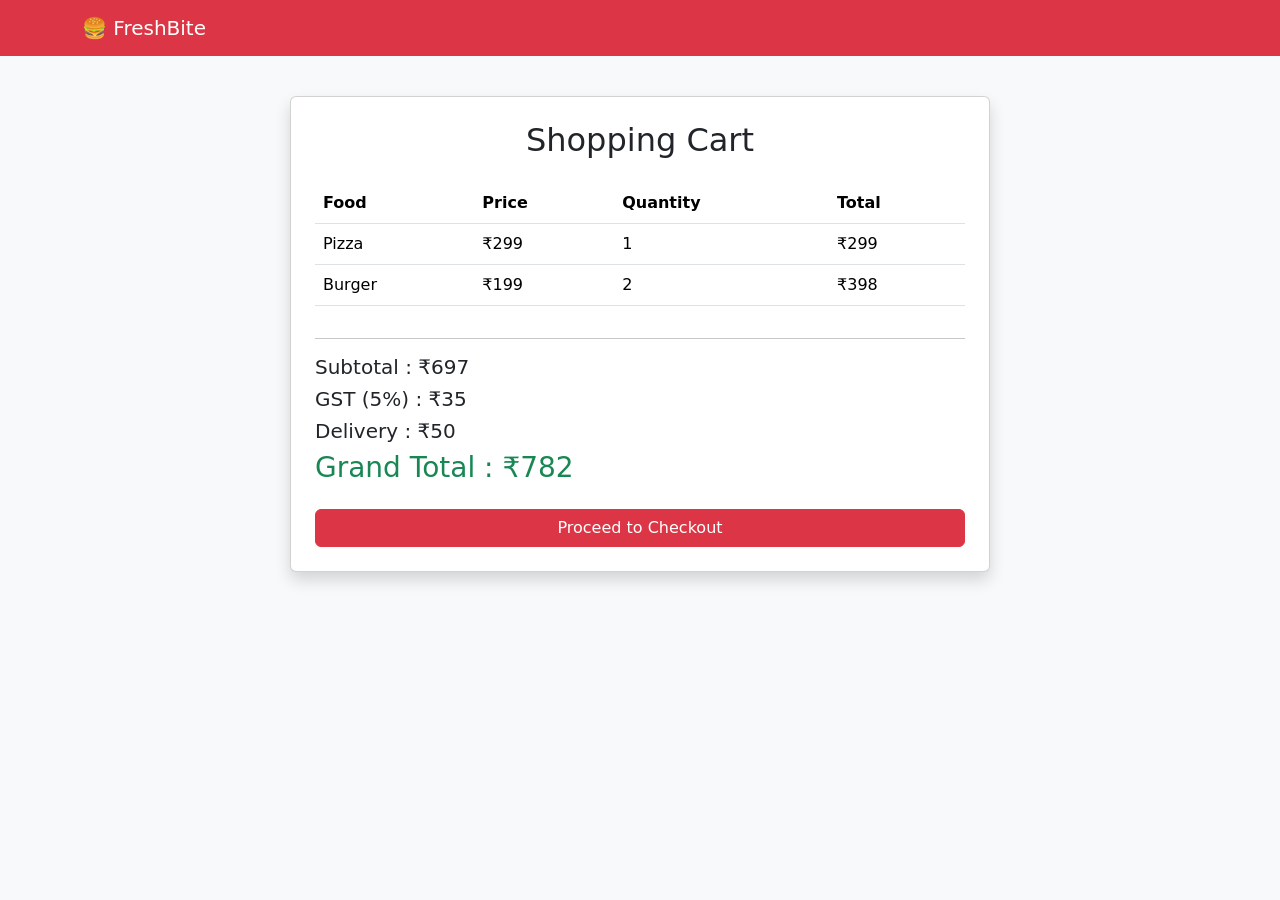
<file: FreshBite/cart.html>
<!DOCTYPE html>
<html lang="en">
<head>
<meta charset="UTF-8">
<meta name="viewport" content="width=device-width, initial-scale=1.0">
<title>FreshBite - Cart</title>

<link href="https://cdn.jsdelivr.net/npm/bootstrap@5.3.3/dist/css/bootstrap.min.css" rel="stylesheet">

<style>
body{
    background:#f8f9fa;
}
.card{
    max-width:700px;
    margin:auto;
    margin-top:40px;
}
</style>

</head>
<body>

<nav class="navbar navbar-dark bg-danger">
<div class="container">
<a class="navbar-brand" href="index.html">🍔 FreshBite</a>
</div>
</nav>

<div class="container">

<div class="card shadow p-4">

<h2 class="text-center mb-4">Shopping Cart</h2>

<table class="table">

<thead>
<tr>
<th>Food</th>
<th>Price</th>
<th>Quantity</th>
<th>Total</th>
</tr>
</thead>

<tbody>

<tr>
<td>Pizza</td>
<td>₹299</td>
<td>1</td>
<td>₹299</td>
</tr>

<tr>
<td>Burger</td>
<td>₹199</td>
<td>2</td>
<td>₹398</td>
</tr>

</tbody>

</table>

<hr>

<h5>Subtotal : ₹697</h5>

<h5>GST (5%) : ₹35</h5>

<h5>Delivery : ₹50</h5>

<h3 class="text-success">
Grand Total : ₹782
</h3>

<a href="checkout.html" class="btn btn-danger w-100 mt-3">
Proceed to Checkout
</a>

</div>

</div>

</body>
</html>
</file>
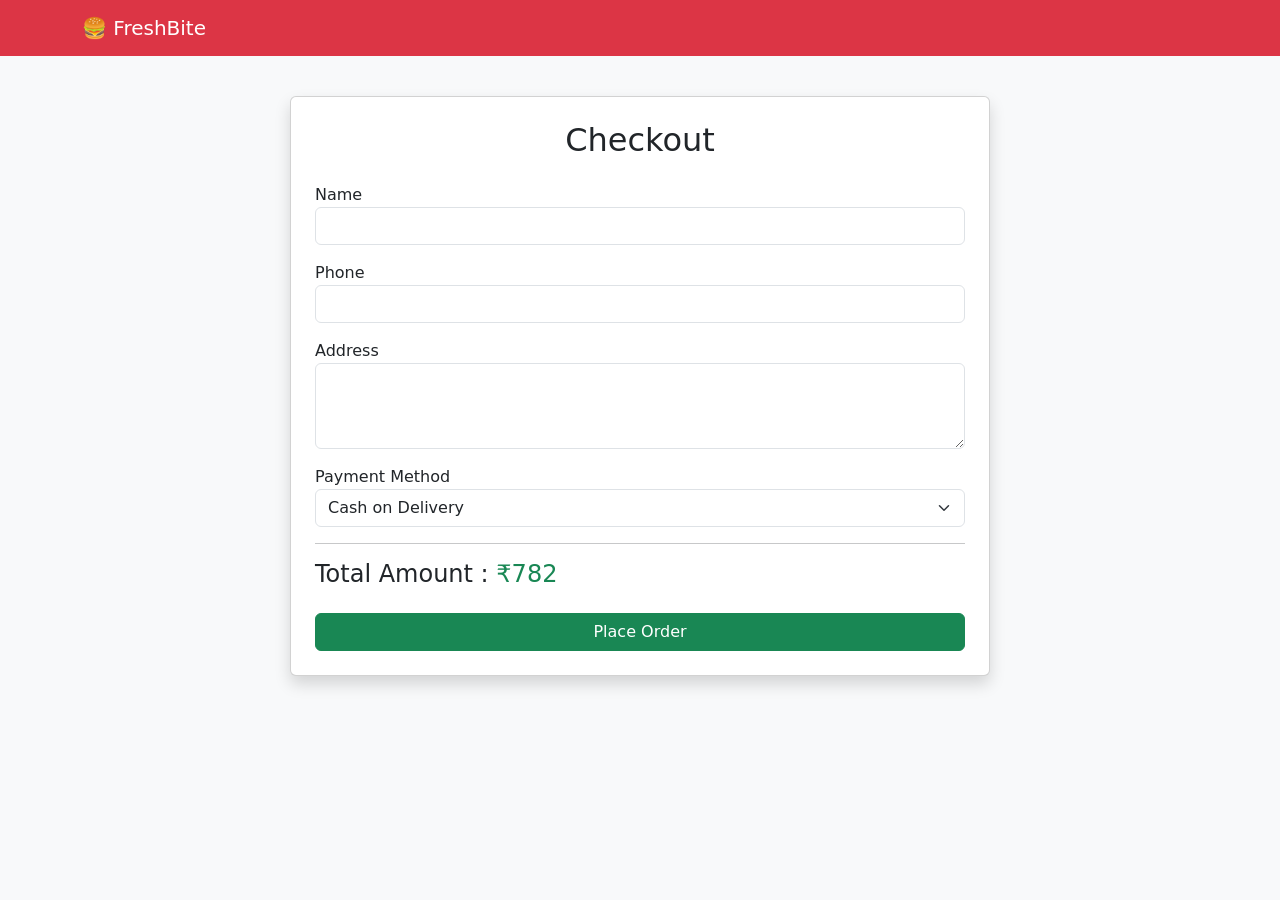
<file: FreshBite/checkout.html>
<!DOCTYPE html>
<html lang="en">
<head>
<meta charset="UTF-8">
<meta name="viewport" content="width=device-width, initial-scale=1.0">
<title>FreshBite - Checkout</title>

<link href="https://cdn.jsdelivr.net/npm/bootstrap@5.3.3/dist/css/bootstrap.min.css" rel="stylesheet">

<style>

body{
background:#f8f9fa;
}

.card{
max-width:700px;
margin:auto;
margin-top:40px;
}

</style>

</head>
<body>

<nav class="navbar navbar-dark bg-danger">

<div class="container">

<a class="navbar-brand" href="index.html">🍔 FreshBite
</a>

</div>

</nav>

<div class="container">

<div class="card shadow p-4">

<h2 class="text-center mb-4">
Checkout
</h2>

<form onsubmit="placeOrder(event)">

<div class="mb-3">

<label>Name</label>

<input type="text" class="form-control" required>

</div>

<div class="mb-3">

<label>Phone</label>

<input type="tel" class="form-control" required>

</div>

<div class="mb-3">

<label>Address</label>

<textarea class="form-control" rows="3" required></textarea>

</div>

<div class="mb-3">

<label>Payment Method</label>

<select class="form-select">

<option>Cash on Delivery</option>

<option>UPI</option>

<option>Credit / Debit Card</option>

</select>

</div>

<hr>

<h4>Total Amount : <span class="text-success">₹782</span></h4>

<button class="btn btn-success w-100 mt-3">

Place Order

</button>

</form>

</div>

</div>

<script>

function placeOrder(event){

event.preventDefault();

alert("🎉 Order Placed Successfully!\n\nThank you for ordering from FreshBite.");

window.location="index.html";

}

</script>

</body>
</html>
</file>
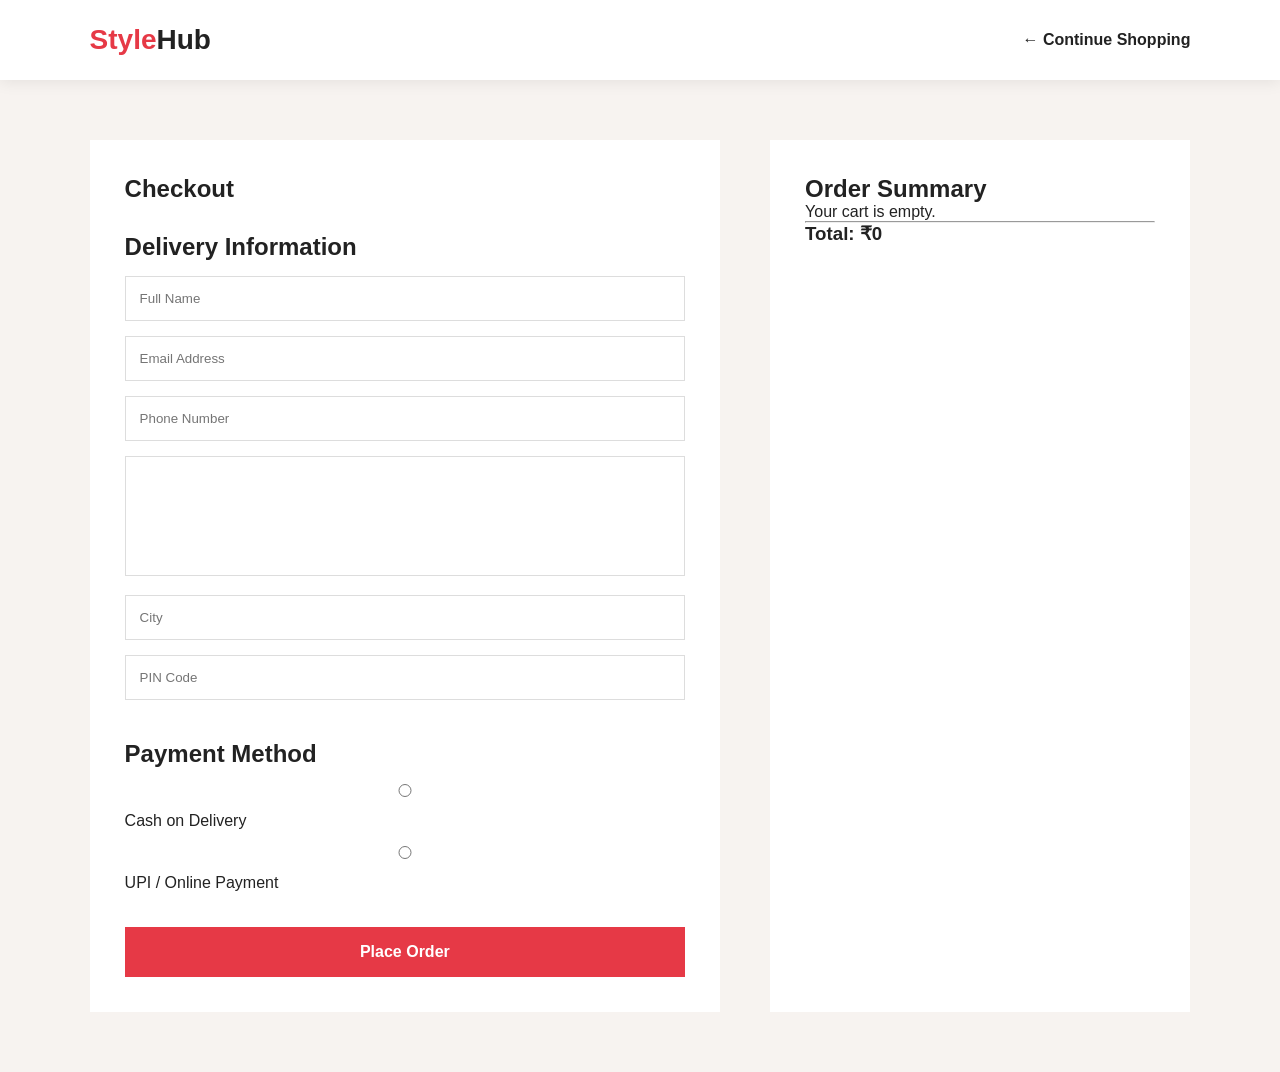
<file: stylehub/checkout.html>
<!DOCTYPE html>
<html lang="en">

<head>

    <meta charset="UTF-8">

    <meta name="viewport"
        content="width=device-width, initial-scale=1.0">

    <title>Checkout - StyleHub</title>

    <link rel="stylesheet"
        href="style.css">

</head>


<body>


    <!-- Header -->

    <header class="header">

        <div class="logo">

            <span>Style</span>Hub

        </div>


        <a href="index.html"
            class="back-home">

            ← Continue Shopping

        </a>

    </header>


    <!-- Checkout -->

    <section class="checkout-page">


        <!-- Checkout Form -->

        <div class="checkout-form">

            <h1>
                Checkout
            </h1>


            <form onsubmit="placeOrder(event)">


                <h2>
                    Delivery Information
                </h2>


                <input type="text"
                    placeholder="Full Name"
                    required>


                <input type="email"
                    placeholder="Email Address"
                    required>


                <input type="tel"
                    placeholder="Phone Number"
                    required>


                <textarea
                    placeholder="Complete Address"
                    required>
                </textarea>


                <input type="text"
                    placeholder="City"
                    required>


                <input type="text"
                    placeholder="PIN Code"
                    required>


                <h2>
                    Payment Method
                </h2>


                <label>

                    <input type="radio"
                        name="payment"
                        required>

                    Cash on Delivery

                </label>


                <label>

                    <input type="radio"
                        name="payment">

                    UPI / Online Payment

                </label>


                <button type="submit"
                    class="place-order">

                    Place Order

                </button>

            </form>

        </div>


        <!-- Order Summary -->

        <div class="order-summary">

            <h2>
                Order Summary
            </h2>


            <div id="checkoutItems"></div>


            <hr>


            <h3>

                Total:

                ₹<span id="checkoutTotal">
                    0
                </span>

            </h3>

        </div>


    </section>


    <script>

        const cart =

            JSON.parse(

                localStorage.getItem("cart")

            ) || [];


        const checkoutItems =

            document.getElementById(
                "checkoutItems"
            );


        const checkoutTotal =

            document.getElementById(
                "checkoutTotal"
            );


        let total = 0;


        if (cart.length === 0) {

            checkoutItems.innerHTML =

                "<p>Your cart is empty.</p>";

        }


        cart.forEach(product => {


            total += product.price;


            checkoutItems.innerHTML += `

                <div class="checkout-item">


                    <img src="${product.image}">


                    <div>

                        <h4>
                            ${product.name}
                        </h4>


                        <p>
                            ₹${product.price}
                        </p>

                    </div>

                </div>

            `;

        });


        checkoutTotal.innerText = total;


        function placeOrder(event) {


            event.preventDefault();


            alert(
                "🎉 Order placed successfully!"
            );


            localStorage.removeItem(
                "cart"
            );


            window.location.href =
                "index.html";

        }

    </script>


</body>

</html>
</file>
<file: stylehub/style.css>
* {
    margin: 0;
    padding: 0;
    box-sizing: border-box;
}


html {
    scroll-behavior: smooth;
}


body {
    font-family: 'Montserrat', sans-serif;
    color: #222;
    background: #fff;
}


/* Header */

.header {

    height: 80px;

    display: flex;

    align-items: center;

    justify-content: space-between;

    padding: 0 7%;

    background: #fff;

    position: sticky;

    top: 0;

    z-index: 1000;

    box-shadow: 0 2px 15px rgba(0, 0, 0, 0.08);

}


.logo {

    font-size: 28px;

    font-weight: 800;

}


.logo span,
footer span {

    color: #e63946;

}


.navbar {

    display: flex;

    gap: 30px;

}


.navbar a {

    color: #222;

    text-decoration: none;

    font-size: 14px;

    font-weight: 600;

    transition: 0.3s;

}


.navbar a:hover {

    color: #e63946;

}


.header-icons {

    display: flex;

    align-items: center;

    gap: 22px;

    font-size: 18px;

}


.search-box {

    display: flex;

    align-items: center;

    border-bottom: 1px solid #777;

    padding: 5px;

}


.search-box input {

    border: none;

    outline: none;

    width: 150px;

    font-family: inherit;

}


.cart-icon {

    position: relative;

    cursor: pointer;

}


#cartCount {

    position: absolute;

    top: -12px;

    right: -12px;

    background: #e63946;

    color: white;

    width: 20px;

    height: 20px;

    border-radius: 50%;

    font-size: 11px;

    display: flex;

    align-items: center;

    justify-content: center;

}


/* Hero */

.hero {

    min-height: 600px;

    display: flex;

    align-items: center;

    padding: 60px 7%;

    background: #f7f3f0;

}


.hero-content {

    width: 50%;

}


.small-title,
.section-heading p,
.offer-content p,
.newsletter p {

    color: #e63946;

    font-size: 13px;

    font-weight: 700;

    letter-spacing: 2px;

}


.hero h1 {

    font-size: clamp(45px, 6vw, 80px);

    line-height: 1.05;

    margin: 20px 0;

}


.hero h1 span {

    color: #e63946;

}


.hero-content > p:not(.small-title) {

    max-width: 500px;

    line-height: 1.8;

    color: #666;

    margin-bottom: 30px;

}


.btn {

    border: none;

    background: #222;

    color: white;

    padding: 16px 28px;

    cursor: pointer;

    font-weight: 600;

    text-decoration: none;

    display: inline-block;

    transition: 0.3s;

}


.btn:hover {

    background: #e63946;

}


.hero-image {

    width: 50%;

    height: 500px;

    overflow: hidden;

}


.hero-image img {

    width: 100%;

    height: 100%;

    object-fit: cover;

}


/* Features */

.features {

    display: grid;

    grid-template-columns: repeat(4, 1fr);

    padding: 35px 7%;

    gap: 25px;

    border-bottom: 1px solid #eee;

}


.feature {

    display: flex;

    align-items: center;

    gap: 15px;

}


.feature i {

    font-size: 25px;

    color: #e63946;

}


.feature h3 {

    font-size: 14px;

    margin-bottom: 5px;

}


.feature p {

    color: #777;

    font-size: 12px;

}


/* Sections */

.categories,
.products-section {

    padding: 90px 7%;

}


.section-heading {

    text-align: center;

    margin-bottom: 45px;

}


.section-heading h2 {

    font-size: 38px;

    margin-top: 10px;

}


/* Categories */

.category-grid {

    display: grid;

    grid-template-columns: repeat(3, 1fr);

    gap: 25px;

}


.category-card {

    height: 400px;

    position: relative;

    overflow: hidden;

}


.category-card img {

    width: 100%;

    height: 100%;

    object-fit: cover;

    transition: 0.5s;

}


.category-card:hover img {

    transform: scale(1.08);

}


.category-card::after {

    content: "";

    position: absolute;

    inset: 0;

    background: linear-gradient(
        transparent,
        rgba(0, 0, 0, 0.7)
    );

}


.category-card div {

    position: absolute;

    bottom: 30px;

    left: 30px;

    z-index: 2;

    color: white;

}


.category-card h3 {

    font-size: 24px;

    margin-bottom: 12px;

}


.category-card button {

    padding: 10px 18px;

    border: none;

    cursor: pointer;

    font-weight: 600;

}


/* Filter */

.filter-buttons {

    display: flex;

    justify-content: center;

    gap: 12px;

    margin-bottom: 35px;

}


.filter-buttons button {

    padding: 12px 25px;

    background: white;

    border: 1px solid #ddd;

    cursor: pointer;

    font-family: inherit;

}


.filter-buttons button:hover,
.filter-buttons button.active {

    background: #222;

    color: white;

}


/* Products */

.product-grid {

    display: grid;

    grid-template-columns: repeat(4, 1fr);

    gap: 25px;

}


.product-card {

    position: relative;

    background: #fff;

    transition: 0.3s;

}


.product-card:hover {

    transform: translateY(-8px);

}


.product-image {

    height: 330px;

    overflow: hidden;

    background: #f5f5f5;

    position: relative;

}


.product-image img {

    width: 100%;

    height: 100%;

    object-fit: cover;

    transition: 0.5s;

}


.product-card:hover img {

    transform: scale(1.06);

}


.discount {

    position: absolute;

    top: 12px;

    left: 12px;

    background: #e63946;

    color: white;

    padding: 6px 10px;

    font-size: 11px;

    z-index: 2;

}


.product-info {

    padding: 18px 5px;

}


.product-info h3 {

    font-size: 15px;

    margin: 8px 0;

}


.category-name {

    color: #888;

    font-size: 12px;

}


.rating {

    color: #f5a623;

    margin: 8px 0;

    font-size: 13px;

}


.price {

    font-weight: 700;

    font-size: 18px;

}


.old-price {

    color: #999;

    text-decoration: line-through;

    font-size: 13px;

    margin-left: 8px;

}


.add-cart {

    width: 100%;

    padding: 12px;

    margin-top: 12px;

    border: none;

    background: #222;

    color: white;

    cursor: pointer;

    font-family: inherit;

    font-weight: 600;

}


.add-cart:hover {

    background: #e63946;

}


/* Offer */

.offer {

    min-height: 400px;

    display: flex;

    align-items: center;

    padding: 60px 10%;

    background-image:

        linear-gradient(
            rgba(0, 0, 0, 0.45),
            rgba(0, 0, 0, 0.45)
        ),

        url("https://images.unsplash.com/photo-1490481651871-ab68de25d43d?auto=format&fit=crop&w=1600&q=80");

    background-size: cover;

    background-position: center;

    color: white;

}


.offer-content h2 {

    font-size: 50px;

    margin: 15px 0;

}


.offer-content p {

    color: white;

}


/* Newsletter */

.newsletter {

    padding: 70px 7%;

    display: flex;

    justify-content: space-between;

    align-items: center;

    gap: 30px;

    background: #f7f3f0;

}


.newsletter h2 {

    font-size: 32px;

    margin: 10px 0;

}


.newsletter form {

    display: flex;

}


.newsletter input {

    width: 280px;

    padding: 16px;

    border: 1px solid #ddd;

    outline: none;

}


.newsletter button {

    padding: 16px 25px;

    background: #e63946;

    color: white;

    border: none;

    cursor: pointer;

}


/* Footer */

footer {

    background: #171717;

    color: white;

    padding: 70px 7% 20px;

}


.footer-container {

    display: grid;

    grid-template-columns: 2fr 1fr 1fr 1.5fr;

    gap: 50px;

}


.footer-column h2 {

    font-size: 28px;

    margin-bottom: 20px;

}


.footer-column h3 {

    margin-bottom: 20px;

}


.footer-column p {

    color: #aaa;

    line-height: 1.8;

    margin-bottom: 10px;

}


.footer-column a {

    display: block;

    color: #aaa;

    text-decoration: none;

    margin-bottom: 12px;

}


.footer-column a:hover {

    color: #e63946;

}


.social-icons {

    display: flex;

    gap: 15px;

    margin-top: 20px;

}


.social-icons i {

    font-size: 20px;

    cursor: pointer;

}


.social-icons i:hover {

    color: #e63946;

}


.copyright {

    border-top: 1px solid #333;

    margin-top: 50px;

    padding-top: 20px;

    text-align: center;

}


/* Cart */

.cart-modal {

    display: none;

    position: fixed;

    inset: 0;

    background: rgba(0, 0, 0, 0.6);

    z-index: 2000;

}


.cart-content {

    position: absolute;

    right: 0;

    top: 0;

    width: 400px;

    height: 100%;

    background: white;

    padding: 25px;

    overflow-y: auto;

}


.cart-header {

    display: flex;

    justify-content: space-between;

    border-bottom: 1px solid #ddd;

    padding-bottom: 20px;

    margin-bottom: 20px;

}


.cart-header span {

    cursor: pointer;

    font-size: 20px;

}


.cart-item {

    display: flex;

    gap: 15px;

    margin-bottom: 20px;

    border-bottom: 1px solid #eee;

    padding-bottom: 15px;

}


.cart-item img {

    width: 70px;

    height: 80px;

    object-fit: cover;

}


.cart-item h4 {

    font-size: 14px;

    margin-bottom: 8px;

}


.remove-btn {

    border: none;

    background: none;

    color: #e63946;

    cursor: pointer;

    margin-top: 5px;

}


.cart-total {

    border-top: 1px solid #ddd;

    padding-top: 20px;

    margin-top: 20px;

}


.checkout-btn {

    width: 100%;

    margin-top: 20px;

    padding: 15px;

    background: #222;

    color: white;

    border: none;

    cursor: pointer;

}


.checkout-btn:hover {

    background: #e63946;

}


/* Checkout */

.checkout-page {

    min-height: 100vh;

    padding: 60px 7%;

    display: grid;

    grid-template-columns: 1.5fr 1fr;

    gap: 50px;

    background: #f7f3f0;

}


.checkout-form,
.order-summary {

    background: white;

    padding: 35px;

}


.checkout-form h1 {

    margin-bottom: 30px;

}


.checkout-form h2 {

    margin: 25px 0 15px;

}


.checkout-form input,
.checkout-form textarea {

    width: 100%;

    padding: 14px;

    margin-bottom: 15px;

    border: 1px solid #ddd;

    outline: none;

    font-family: inherit;

}


.checkout-form textarea {

    height: 120px;

    resize: none;

}


.checkout-form label {

    display: block;

    margin: 15px 0;

}


.place-order {

    width: 100%;

    padding: 16px;

    background: #e63946;

    color: white;

    border: none;

    cursor: pointer;

    font-size: 16px;

    font-weight: 600;

    margin-top: 20px;

}


.place-order:hover {

    background: #222;

}


.checkout-item {

    display: flex;

    gap: 15px;

    margin: 20px 0;

    padding-bottom: 15px;

    border-bottom: 1px solid #eee;

}


.checkout-item img {

    width: 80px;

    height: 90px;

    object-fit: cover;

}


.checkout-item h4 {

    margin-bottom: 8px;

}


.back-home {

    color: #222;

    text-decoration: none;

    font-weight: 600;

}


.back-home:hover {

    color: #e63946;

}


/* Responsive */

@media (max-width: 1000px) {

    .navbar {

        display: none;

    }


    .product-grid {

        grid-template-columns: repeat(2, 1fr);

    }


    .features {

        grid-template-columns: repeat(2, 1fr);

    }


    .footer-container {

        grid-template-columns: repeat(2, 1fr);

    }


    .checkout-page {

        grid-template-columns: 1fr;

    }

}


@media (max-width: 650px) {

    .header {

        padding: 0 5%;

    }


    .search-box {

        display: none;

    }


    .hero {

        flex-direction: column;

        padding: 50px 5%;

    }


    .hero-content,
    .hero-image {

        width: 100%;

    }


    .hero-image {

        margin-top: 35px;

        height: 400px;

    }


    .features {

        grid-template-columns: 1fr;

        padding: 30px 5%;

    }


    .categories,
    .products-section {

        padding: 60px 5%;

    }


    .category-grid {

        grid-template-columns: 1fr;

    }


    .product-grid {

        grid-template-columns: 1fr;

    }


    .newsletter {

        flex-direction: column;

        align-items: flex-start;

        padding: 50px 5%;

    }


    .newsletter form {

        width: 100%;

    }


    .newsletter input {

        width: 100%;

    }


    .footer-container {

        grid-template-columns: 1fr;

    }


    .cart-content {

        width: 100%;

    }


    .checkout-page {

        padding: 30px 5%;

    }

}
</file>
